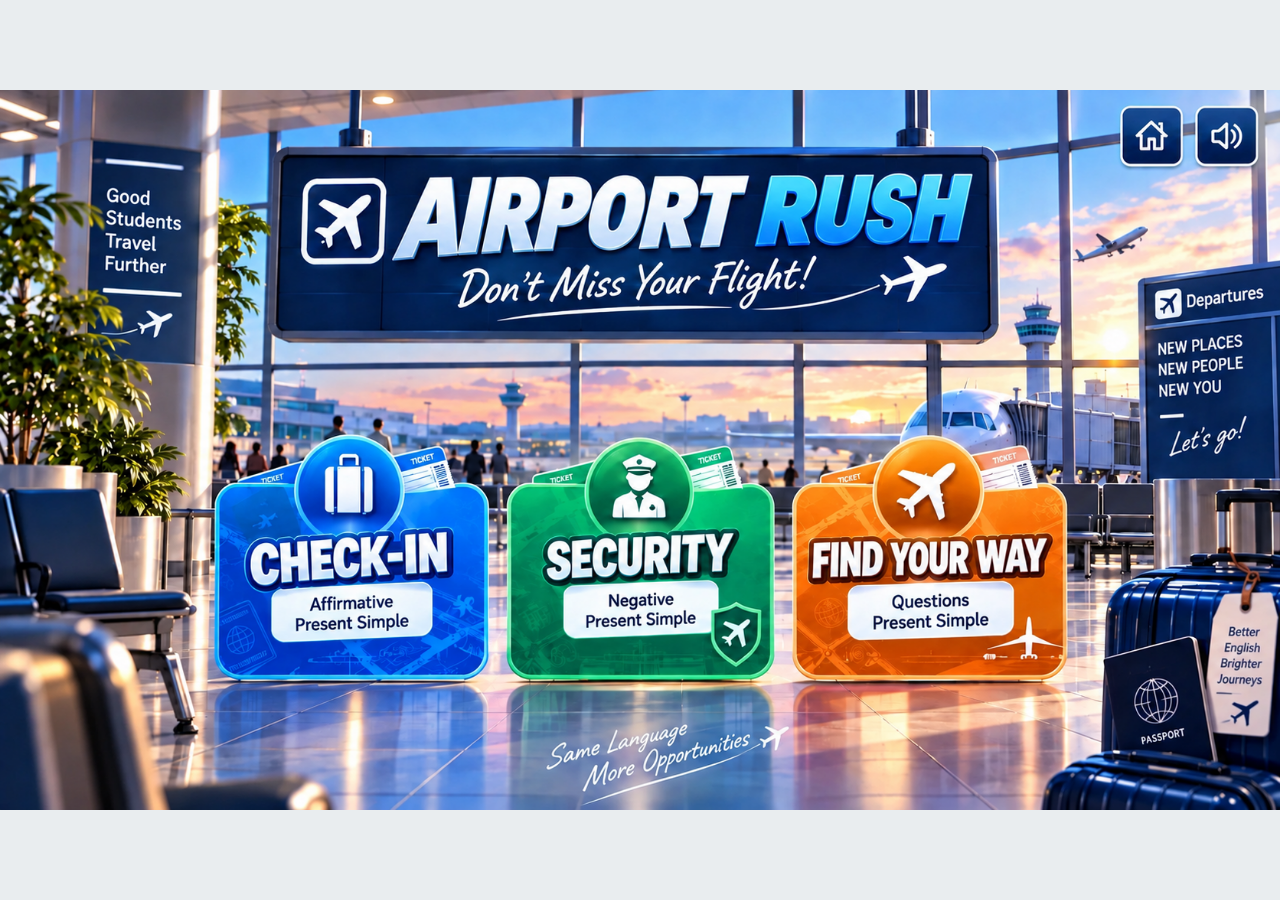
<file: index.html>
<!doctype html>
<html lang="en">
<head>
  <meta charset="utf-8">
  <meta name="viewport" content="width=device-width, initial-scale=1">
  <title>AIRPORT RUSH - Don't Miss Your Flight!</title>
  <link rel="stylesheet" href="css/styles.css?v=web-20260913">
  <link rel="stylesheet" href="css/security.css?v=web-20260913">
  <link rel="stylesheet" href="css/questions.css?v=web-20260913">
  <script defer src="js/data.js?v=web-20260913"></script>
  <script defer src="js/audio.js?v=web-20260913"></script>
  <script defer src="js/ui.js?v=web-20260913"></script>
  <script defer src="js/checkin.js?v=web-20260913"></script>
  <script defer src="js/security-data.js?v=web-20260913"></script>
  <script defer src="js/security.js?v=web-20260913"></script>
  <script defer src="js/questions-data.js?v=web-20260913"></script>
  <script defer src="js/questions.js?v=web-20260913"></script>
  <script defer src="js/gate-final.js?v=web-20260913"></script>
  <script defer src="js/app.js?v=web-20260913"></script>
</head>
<body>
  <div class="app-shell">
    <header class="toolbar">
      <div id="screen-hud" class="screen-hud"></div>
      <div class="hud-actions">
      <button type="button" class="hud-button" data-screen="home" aria-label="Home" title="Home"><svg viewBox="0 0 24 24" aria-hidden="true"><path d="M3 10 12 3l9 7M5 9v12h5v-7h4v7h5V9"/></svg></button>
      <button type="button" id="audio-toggle" class="hud-button" aria-label="Audio settings" title="Audio settings" aria-expanded="false" aria-controls="audio-panel"><svg viewBox="0 0 24 24" aria-hidden="true"><path d="M11 4 6 8H3v8h3l5 4ZM15 8a6 6 0 0 1 0 8m3-11a10 10 0 0 1 0 14"/></svg></button>
      <div id="audio-panel" class="audio-controls" aria-label="Audio settings" hidden>
        <div class="audio-channel">
          <label for="music-volume">MUSIC</label>
          <button type="button" class="mute-button" data-mute="music" aria-label="Mute music" aria-pressed="false" title="Mute music"><span aria-hidden="true">&#9835;</span></button>
          <input id="music-volume" aria-label="Music volume" type="range" min="0" max="1" step="0.01" value="0.10">
        </div>
        <div class="audio-channel">
          <label for="sfx-volume">SFX</label>
          <button type="button" class="mute-button" data-mute="sfx" aria-label="Mute SFX" aria-pressed="false" title="Mute SFX"><span aria-hidden="true">&#9834;</span></button>
          <input id="sfx-volume" aria-label="SFX volume" type="range" min="0" max="1" step="0.01" value="0.20">
        </div>
      </div>
      </div>
    </header>
    <main id="screen" class="stage" aria-label="Airport Rush"></main>
  </div>
</body>
</html>
</file>
<file: css/styles.css>
:root { color-scheme: light; font-family: Arial, Helvetica, sans-serif; color: #172c35; background: #e9edef; font-synthesis: none; }
* { box-sizing: border-box; letter-spacing: 0; }
html, body { width: 100%; height: 100%; overflow: hidden; }
body { margin: 0; }
button, input { font: inherit; }
button { cursor: pointer; }
button:focus-visible, input:focus-visible { outline: 3px solid #fff; outline-offset: 4px; }
h1:focus { outline: none; }
.app-shell { position: absolute; left: 50%; top: 50%; width: 1440px; height: 810px; transform: translate(-50%, -50%) scale(var(--game-scale, 0)); transform-origin: center; }
.toolbar { position: absolute; top: 16px; left: 24px; right: 24px; height: 180px; z-index: 2; display: flex; align-items: center; justify-content: space-between; gap: 20px; pointer-events: none; }
/* Offset the centered row and transparent HUD padding so visible artwork starts near 16px. */
.app-shell:has(.checkin-screen) .toolbar { top: -22px; }
/* The 56px buttons are centered 62px below the toolbar's top. */
.app-shell:has(.home-screen) .toolbar { top: -46px; }
.screen-hud { display: flex; align-items: center; gap: 16px; min-width: 0; }
.hud-actions { position: relative; display: flex; gap: 12px; margin-left: auto; pointer-events: auto; }
.hud-button { width: 56px; height: 56px; display: grid; place-items: center; border: 2px solid #fff; border-radius: 8px; background: linear-gradient(#28618a, #082a49 60%, #061d34); color: #fff; box-shadow: inset 0 2px 1px #ffffff65, 0 4px 6px #0006; }
.hud-button:hover { filter: brightness(1.15); }
.hud-button:active { box-shadow: inset 0 2px 4px #0008; }
.hud-button svg { width: 29px; height: 29px; fill: none; stroke: currentColor; stroke-width: 2; stroke-linecap: round; stroke-linejoin: round; }
/* HOME already includes the two large control faces in its artwork. */
.app-shell:has(.home-screen) .hud-actions { position: absolute; top: 66px; right: 1px; gap: 16px; }
.app-shell:has(.home-screen) .hud-button { width: 69px; height: 66px; border: 0; background: transparent; box-shadow: none; }
.app-shell:has(.home-screen) .hud-button svg { visibility: hidden; }
.audio-controls { position: absolute; right: 0; top: calc(100% + 12px); width: 290px; display: grid; gap: 16px; padding: 18px; border: 1px solid #fff; border-radius: 8px; color: #fff; background: #082a49f5; box-shadow: 0 6px 18px #0006; }
.audio-controls[hidden] { display: none; }
.audio-channel { display: grid; grid-template-columns: 48px 1fr 34px; align-items: center; gap: 10px; }
.audio-channel label { font-size: 11px; font-weight: 700; }
.audio-channel input { grid-column: 2; grid-row: 1; width: 100%; accent-color: #fff; }
.mute-button { grid-column: 3; grid-row: 1; position: relative; width: 34px; height: 34px; border: 1px solid #fff; border-radius: 4px; color: #fff; background: #123c5c; font-size: 22px; }
.mute-button[aria-pressed="true"]::after { content: ''; position: absolute; width: 25px; height: 2px; background: #ab350f; transform: rotate(-45deg); left: 4px; top: 15px; }
input[type="range"] { width: 90px; height: 28px; margin: 0; accent-color: #21766b; cursor: pointer; }
.stage { position: relative; width: 100%; aspect-ratio: 16 / 9; background: #edf2f4 url('../assets/images/airport_home.webp') center / 100% 100% no-repeat; isolation: isolate; }
.home-screen { position: absolute; inset: 0; }
/* Opaque live UI covers the matching text already present in the approved image. */
.departure-board { position: absolute; left: 24.3%; top: 0; width: 40.3%; height: 33.5%; padding: 20px 30px; display: flex; flex-direction: column; justify-content: center; gap: 10px; background: #172126; color: #ffca59; border: 5px solid #646f71; box-shadow: 0 5px 12px #0003; }
.flight { font-size: 16px; color: #e9eded; }
.departure-board strong { font-size: 36px; }
.flight-details { display: flex; justify-content: space-between; gap: 12px; padding-top: 12px; border-top: 1px solid #536063; font-family: monospace; font-size: 21px; }
.home-heading { position: absolute; left: 27%; top: 36%; width: 49%; height: 21%; display: flex; flex-direction: column; align-items: center; justify-content: center; background: #f3f7f8; border-bottom: 4px solid #fff; padding: 12px; }
.home-heading h1 { margin: 0; font-size: 48px; font-style: italic; font-weight: 900; text-align: center; }
.home-heading p { margin: 9px 0 0; font-size: 24px; text-align: center; }
/* Transparent hit areas follow the cards in the current HOME artwork. */
.game-choices { position: absolute; inset: 0; pointer-events: none; }
.game-card { position: absolute; top: 47.8%; height: 34.2%; min-width: 0; padding: 0; border: 0; border-radius: 30px; background: transparent; box-shadow: none; pointer-events: auto; }
.game-card.checkin { left: 16.7%; width: 21.5%; background: transparent; }
.game-card.security { left: 39.6%; width: 20.9%; background: transparent; }
.game-card.questions { left: 62%; width: 21.4%; background: transparent; }
.game-card > * { opacity: 0; }
.game-card:hover, .game-card:active { transform: none; }
.game-card strong { font-size: 19px; text-align: left; }
.game-card > span:last-child { font-size: 16px; }
.card-arrow { font-size: 27px; line-height: 1; }
.security { background: #216c5e; }
.questions { background: #bd690e; }
.placeholder { position: absolute; inset: 0; display: flex; flex-direction: column; align-items: center; justify-content: center; background: #edf2f4; padding: 24px; text-align: center; }
.placeholder h1 { font-size: 36px; margin: 0 0 16px; }
.placeholder p { font-size: 20px; margin: 0; color: #53656c; }
@media (prefers-reduced-motion: reduce) { .game-card { transition: none; } }

.checkin-screen { position: absolute; inset: 0; overflow: hidden; background: #edf2f4 url('../assets/images/airport_checkin.webp?v=1e3a3443dc14') center / 100% 100% no-repeat; }
.checkin-hud, .journey-hud { position: relative; aspect-ratio: 3 / 1; flex: none; }
.checkin-hud { width: 520px; }
.journey-hud { width: 620px; }
.checkin-hud > img, .journey-hud > img { display: block; width: 100%; height: 100%; object-fit: contain; }
/* Asset-relative bounds of the empty right-hand life compartment. */
.checkin-lives { position: absolute; inset: 36% 3% 36% 71%; display: flex; justify-content: center; align-items: center; gap: 2%; }
.checkin-lives img { width: 30%; height: auto; aspect-ratio: 3 / 2; object-fit: contain; }
.journey-hud ol { list-style: none; margin: 0; padding: 0; }
.journey-hud li { position: absolute; top: 37%; height: 25%; width: 21%; display: grid; place-items: center; padding: 0 3px; text-align: center; color: #adbccc; font-size: 12px; font-weight: 600; }
.journey-hud li:nth-child(1) { left: 17%; }
.journey-hud li:nth-child(2) { left: 41.5%; }
.journey-hud li:nth-child(3) { left: 66%; }
.journey-hud [aria-current] { color: #fff; font-weight: 800; text-shadow: 0 1px 2px #071c30; }
.checkin-question { position: absolute; left: 50%; top: 80px; width: 960px; aspect-ratio: 3 / 1; transform: translateX(-50%); color: #fff; }
.checkin-instruction { position: absolute; left: 50%; bottom: calc(71% + 10px); width: max-content; transform: translateX(-50%); margin: 0; padding: 8px 16px; border: 1px solid #fff; border-radius: 8px; background: #082a49ed; text-align: center; color: #fff; font-size: 19px; line-height: 1.2; font-weight: 600; }
.question-panel-art { display: block; width: 100%; height: 100%; object-fit: contain; }
/* Bounds of the blank writing area within the uncropped 2172 x 724 artwork. */
#checkin-sentence { position: absolute; inset: 34% 13% 38%; display: grid; place-items: center; padding: 8px 68px; text-align: center; font-size: 27px; line-height: 1.25; margin: 0; overflow-wrap: anywhere; }
.checkin-question-number { position: absolute; left: 14%; top: 34%; width: 5%; height: 28%; display: grid; place-items: center; color: #fff; font-size: 18px; font-weight: 700; font-variant-numeric: tabular-nums; }
.checkin-question-number[hidden] { display: none; }
.checkin-feedback { position: absolute; top: 68%; left: 13%; width: 74%; min-height: 18px; margin: 0; text-align: center; font-size: 15px; font-weight: 700; }
.checkin-feedback.is-wrong { color: #fff; text-shadow: 0 1px 3px #670b0b, 0 0 5px #670b0b; }
.checkin-baggage { position: absolute; inset: 0; pointer-events: none; }
/* Shown only after the final CHECK-IN answer. */
.checkin-boarding-pass { position: absolute; left: 720px; top: 405px; width: 540px; height: auto; transform: translate(-50%, -50%); z-index: 3; pointer-events: none; }
.journey-hud .is-collected { color: #fff; }
.journey-item-button { width: 100%; height: 100%; border: 0; padding: 0; background: transparent; color: inherit; font: inherit; pointer-events: auto; }
.journey-item-viewer { position: fixed; inset: 0; width: min(760px, 90vw); max-height: 85vh; margin: auto; padding: 34px 22px 22px; border: 2px solid #fff; border-radius: 10px; background: #082a49; color: #fff; box-shadow: 0 12px 40px #0008; }
.journey-item-viewer::backdrop { background: #061d34b3; }
.journey-item-viewer > img { display: block; width: 100%; max-height: 70vh; object-fit: contain; }
.journey-item-close { position: absolute; top: 5px; right: 8px; width: 28px; height: 28px; border: 1px solid #fff; border-radius: 4px; background: #123c5c; color: #fff; font-size: 23px; line-height: 1; }

.suitcase-group { position: absolute; inset: 0; }
.suitcase-answer { position: absolute; left: calc(640px + var(--slot) * 210px); top: calc(415px + var(--slot) * 20px); width: 170px; height: 204px; border: 0; padding: 0; background: transparent; pointer-events: auto; transform-origin: center bottom; animation: baggage-arrive 650ms ease-out both; }
.suitcase-answer > img { width: 100%; height: 100%; object-fit: contain; filter: drop-shadow(5px 9px 4px #0006); }
.suitcase-label { position: absolute; left: 58%; top: 60%; width: 66%; aspect-ratio: 3 / 2; transform: translate(-50%, -46%); pointer-events: none; }
.suitcase-label > img { display: block; width: 100%; height: 100%; object-fit: contain; }
/* The white writing area occupies the middle-lower part of the label asset. */
.suitcase-word { position: absolute; inset: 41% 6% 28%; display: grid; place-items: center; padding: 0 2px; color: #172c35; font-size: 19px; font-weight: 700; line-height: 1; text-align: center; overflow-wrap: anywhere; }
.suitcase-answer:not(:disabled):hover > img { filter: drop-shadow(0 0 5px #fff) drop-shadow(5px 9px 4px #0006); }
.suitcase-answer:disabled { cursor: default; }
.baggage-tag { position: absolute; top: 65%; left: 46%; padding: 8px 5px; border-top: 7px solid #398368; background: #fff; color: #234b40; font-size: 12px; font-weight: bold; transform: rotate(12deg); opacity: 0; }
.suitcase-answer.is-accepted .baggage-tag { opacity: 1; }
.suitcase-answer.is-wrong { animation: baggage-shake 300ms ease; }
.suitcase-group.is-departing { animation: baggage-group-depart 2200ms linear forwards; }
@keyframes baggage-arrive { from { transform: translate(-65px, -6px); opacity: 0; } to { transform: translate(0, 0); opacity: 1; } }
@keyframes baggage-shake { 25%, 75% { transform: translateX(-5px); } 50% { transform: translateX(5px); } }
/* Follow the foreground belt's 20:210 slope; the leftmost bag ends beyond x=1440. */
@keyframes baggage-group-depart { from { transform: translate(0, 0); } to { transform: translate(820px, 78px); } }
@media (prefers-reduced-motion: reduce) {
  .suitcase-answer, .suitcase-answer.is-wrong { animation: none; }
}

/* Invisible navigation over the existing panel artwork, including its chevron. */
.checkin-question > .completion-panel-hit, .security-question > .completion-panel-hit { position: absolute; z-index: 1; inset: 29% 1% 33.15%; padding: 0; border: 0; background: transparent; box-shadow: none; cursor: pointer; }

.suitcase-answer.is-duffel > img { position: absolute; left: 5%; bottom: 0; width: 90%; height: 100%; object-fit: contain; object-position: center bottom; }
.suitcase-answer.is-duffel .suitcase-label { top: 80%; }

.suitcase-answer.is-backpack > img { object-position: center bottom; transform: scale(.85); transform-origin: center bottom; }

.suitcase-answer > img[src="assets/images/suitcase.webp"], .suitcase-answer > img[src="assets/images/suitcase_red.webp"], .suitcase-answer > img[src="assets/images/suitcase_yellow.webp"], .suitcase-answer > img[src="assets/images/suitcase_pink.webp"] { transform: scale(1.15); transform-origin: center bottom; }
</file>
<file: css/security.css>
/* All presentation rules are scoped to SECURITY. Stage coordinates are 1440 × 810. */
.security-screen { position: absolute; inset: 0; overflow: hidden; background: #edf2f4 url('../assets/images/airport_security.webp') center / 100% 100% no-repeat; }
.app-shell:has(.security-screen) .toolbar { top: -22px; }
.security-question { position: absolute; top: 80px; left: 50%; width: 960px; aspect-ratio: 3 / 1; transform: translateX(-50%); color: #fff; }
.security-question-art { display: block; width: 100%; height: 100%; object-fit: contain; }
#security-sentence { position: absolute; inset: 34% 13% 38%; display: grid; place-items: center; padding: 8px 68px; text-align: center; font-size: 27px; line-height: 1.25; margin: 0; overflow-wrap: anywhere; }
.security-number { position: absolute; left: 14%; top: 34%; width: 5%; height: 28%; display: grid; place-items: center; color: #fff; font-size: 18px; font-weight: 700; font-variant-numeric: tabular-nums; }
.security-number[hidden] { display: none; }
.security-instruction { position: absolute; left: 50%; bottom: calc(71% + 10px); width: max-content; transform: translateX(-50%); margin: 0; padding: 8px 16px; border: 1px solid #fff; border-radius: 8px; background: #082a49ed; text-align: center; color: #fff; font-size: 19px; line-height: 1.2; font-weight: 600; }
.security-options { position: absolute; inset: 0; pointer-events: none; }
.security-object { position: absolute; left: calc(780px + var(--slot) * 200px); top: calc(430px + var(--slot) * 24px); width: 200px; height: 210px; border: 0; padding: 0; background: transparent; transform-origin: center bottom; pointer-events: auto; }
.security-object > img { display: block; width: 100%; height: 100%; object-fit: contain; object-position: center bottom; filter: drop-shadow(4px 8px 4px #0006); }
.security-object > span { position: absolute; top: 100%; left: -10px; width: 220px; min-height: 58px; display: grid; place-items: center; padding: 8px; border: 2px solid #fff; border-radius: 6px; color: #fff; background: #082a49f5; font-size: 19px; line-height: 1.15; text-align: center; }
.security-object:not(:disabled):hover > img { filter: drop-shadow(0 0 6px #fff); }
.security-object:disabled { cursor: default; }
.security-object.is-selected > span { visibility: hidden; }
.security-object.is-waiting { visibility: hidden; }
.security-object.is-wrong { animation: security-shake 300ms ease; }
.security-feedback { position: absolute; left: 708px; top: 279px; width: 300px; min-height: 34px; margin: 0; color: #a8ffca; font-size: 23px; font-weight: 800; text-align: center; text-shadow: 0 2px 4px #061d34, 0 0 8px #061d34; }
.security-feedback.is-wrong { color: #ffaaa3; }
.security-belt-motion { position: absolute; inset: 0; pointer-events: none; opacity: 0.14; clip-path: polygon(50% 62%, 64% 62%, 100% 87%, 100% 94%, 65% 88%); background: repeating-linear-gradient(174deg, transparent 0 18px, #cbd8df 19px 21px, transparent 22px 30px); animation: security-belt 900ms linear infinite; }
.security-scan { position: absolute; left: 722px; top: 341px; width: 244px; height: 158px; pointer-events: none; opacity: 0; border: 2px solid #7deaff; background: repeating-linear-gradient(0deg, #4ed5ff12 0 9px, #96ecff55 10px 12px); box-shadow: inset 0 0 35px #43d6ff; }
.security-scan.is-scanning { opacity: 1; animation: security-scan 400ms linear infinite; }
.app-shell:has(.security-screen) .security-collected { color: #a8ffca; border: 1px solid #76ffac; border-radius: 6px; background: #0a493eaa; animation: security-stamp 350ms ease-out; }
@keyframes security-belt { to { background-position: -20px -30px; } }
@keyframes security-scan { 50% { filter: brightness(1.8); background-position: 0 24px; } }
@keyframes security-shake { 25%, 75% { transform: translateX(-6px); } 50% { transform: translateX(6px); } }
@keyframes security-stamp { from { transform: scale(1.35); opacity: 0; } to { transform: scale(1); opacity: 1; } }
@media (prefers-reduced-motion: reduce) { .security-belt-motion, .security-scan.is-scanning, .security-object.is-wrong, .app-shell:has(.security-screen) .security-collected { animation: none; } }

.security-object.is-duffel > img { width: 90%; margin-inline: auto; object-fit: contain; object-position: center bottom; }

.security-object.is-backpack > img { transform: scale(.85); transform-origin: center bottom; }

.security-object > img[src="assets/images/suitcase.webp"], .security-object > img[src="assets/images/suitcase_red.webp"], .security-object > img[src="assets/images/suitcase_yellow.webp"], .security-object > img[src="assets/images/suitcase_pink.webp"] { transform: scale(1.15); transform-origin: center bottom; }

/* Match visible tray width and belt baseline to security_tray.webp (alpha bounds). */
.security-object > img[src="assets/images/security_tray_one.webp"] { transform: translate(0.056px, -0.505px) scale(0.992533); transform-origin: center bottom; }
.security-object > img[src="assets/images/security_tray_two.webp"] { transform: translate(0.056px, -0.255px) scale(0.995965); transform-origin: center bottom; }
.security-object > img[src="assets/images/security_tray_three.webp"] { transform: translate(0.508px, -0.560px) scale(1.000579); transform-origin: center bottom; }
.security-object > img[src="assets/images/security_tray_four.webp"] { transform: translate(0.392px, -0.609px) scale(0.993675); transform-origin: center bottom; }
.security-object > img[src="assets/images/security_tray_five.webp"] { transform: translate(0.000px, -0.613px) scale(0.993103); transform-origin: center bottom; }
.security-object > img[src="assets/images/security_tray_six.webp"] { transform: translate(-0.055px, -1.279px) scale(0.976823); transform-origin: center bottom; }
.security-object > img[src="assets/images/security_tray_seven.webp"] { transform: translate(0.220px, -1.165px) scale(0.977376); transform-origin: center bottom; }
</file>
<file: css/questions.css>
/* GAME 3: three physical travel stages, on the existing 1440 × 810 stage. */
.questions-screen { position: absolute; inset: 0; overflow: hidden; color: #fff; background: #cbdce4; }
.app-shell:has(.questions-screen) .toolbar, .app-shell:has(.gate-final-screen) .toolbar { top: -22px; }
.questions-backdrop { position: absolute; inset: 0; background: url('../assets/images/airport_terminal.webp') center / 100% 100% no-repeat; transition: opacity 350ms ease; }
.questions-screen[data-zone="exit"] .questions-backdrop { background-image: url('../assets/images/airport_exit.webp'); }
.questions-screen[data-zone="boarding"] .questions-backdrop { background-image: url('../assets/images/airport_boarding_bg.webp'); }
.questions-screen[data-zone="shuttle"] .questions-backdrop { background-image: url('../assets/images/airport_shuttle.webp'); }
.questions-screen.is-transitioning .questions-backdrop, .questions-screen.is-transitioning .questions-world { opacity: 0; }
.questions-task { position: absolute; z-index: 1; top: 126px; left: 50%; width: 1010px; transform: translateX(-50%); text-align: center; }
.questions-task[hidden] { display: none; }
.questions-instruction { width: max-content; margin: 0 auto 10px; padding: 8px 16px; border: 1px solid #fff; border-radius: 8px; background: #082a49ed; font-size: 19px; line-height: 1.2; font-weight: 600; }
.questions-panel { position: relative; min-height: 146px; padding: 12px 40px 12px 105px; border: 2px solid #fff; border-radius: 14px; background: #082a49 url('../assets/images/question_panel.webp') center 47% / 135% 357% no-repeat; box-shadow: inset 0 2px 3px #fff6, 0 6px 12px #0005; }
.questions-number { position: absolute; left: 20px; top: 50%; transform: translateY(-50%); color: #fff; font-size: 20px; font-weight: 700; font-variant-numeric: tabular-nums; }
.questions-writing-area { display: flex; flex-direction: column; align-items: center; gap: 7px; }
.questions-situation { margin: 0; color: #e8edf3; font-size: 18px; line-height: 1.25; }
.questions-situation:empty { display: none; }
#questions-prompt { width: 100%; font-size: 24px; line-height: 1.25; }
#questions-answer { width: 100%; height: 42px; padding: 5px 12px; border: 1px solid #fff; border-radius: 5px; background: #061d34ed; color: #fff; font-size: 23px; text-align: center; }
.questions-check, .gate-final-screen button { min-width: 170px; margin-top: 10px; padding: 10px 24px; border: 2px solid #fff; border-radius: 8px; color: #fff; background: linear-gradient(#28618a, #082a49 65%, #061d34); box-shadow: inset 0 2px 1px #ffffff65, 0 4px 8px #0005; font-size: 21px; font-weight: 700; }
.questions-check:not(:disabled):hover, .questions-card:not(:disabled):hover, .questions-choice:not(:disabled):hover { filter: brightness(1.2); }
.questions-screen button:disabled { cursor: default; }
.questions-feedback { min-height: 25px; margin: 8px 0 0; color: #baffd7; font-size: 21px; font-weight: 700; text-shadow: 0 1px 4px #061d34, 0 0 6px #061d34; }
.questions-feedback.is-wrong { color: #ffb6af; }
.questions-build, .questions-choices { width: 100%; }
.questions-screen [hidden] { display: none !important; }
.questions-slots, .questions-cards { display: flex; align-items: center; justify-content: center; gap: 8px; min-height: 38px; flex-wrap: wrap; }
.questions-slots { padding: 4px 8px; border: 1px dashed #fff; border-radius: 7px; background: #061d34d9; }
.questions-cards { margin-top: 5px; }
.questions-card { padding: 5px 12px; border: 1px solid #fff; border-radius: 6px; color: #fff; background: linear-gradient(#28618a, #082a49); font-size: 20px; box-shadow: 0 2px 3px #0006; }
.questions-build-empty { color: #cbd5df; font-size: 17px; }
.questions-choices { display: grid; gap: 5px; }
.questions-choice { padding: 6px 12px; text-align: left; border: 1px solid #fff; border-radius: 5px; color: #fff; background: #123c5c; font-size: 20px; }
.is-correct .questions-slots { border-style: solid; border-color: #9affc6; box-shadow: 0 0 16px #72ffb366; }
.is-correct .questions-card { border-color: #9affc6; transform: translateY(-1px); transition: transform 200ms; }
/* The feet coordinates use full stage space, clipped below the permanent UI. */
.questions-world { position: absolute; inset: 0; clip-path: inset(420px 0 0); overflow: hidden; pointer-events: none; transition: opacity 350ms ease; }
.questions-traveler { position: absolute; left: 0; top: 0; width: 0; height: 0; transform-origin: 0 0; transition: opacity 180ms ease; }
.questions-traveler.is-walking { transition: transform 1500ms cubic-bezier(.35,.05,.25,1), opacity 180ms ease; }
.questions-traveler.is-exiting { opacity: 0; }
/* Calibrated to alpha bounds: 1451px still body, 596px GIF body.
   Both visible bodies are 280px high before perspective scaling, feet at y=0.
   Each image keeps its native proportions; no asset alteration is involved. */
.questions-traveler img { position: absolute; max-width: none; width: auto; }
.questions-traveler-still { height: 293.694px; left: -101.213px; bottom: -7.14px; }
.questions-traveler-walking { height: 320.873px; left: -98.893px; bottom: -5.168px; }
.questions-bus-motion { position: absolute; left: 0; top: 423px; width: 784px; height: 279.627px; transform: translateX(-804px); transition: transform var(--bus-duration, 1000ms) cubic-bezier(.35,.05,.25,1); }
.questions-bus-motion.is-positioning { transition: none; }
.questions-bus { display: block; width: 784px; height: 279.627px; max-width: none; object-fit: contain; filter: drop-shadow(0 3px 2px #0005); }
/* Q1–5 share a 330px visible body height. Q11–15 keep their own sizes. */
:is([data-zone="terminal"], [data-zone="exit"]) .questions-traveler-still { height: 346.139px; left: -119.287px; bottom: -8.415px; }
:is([data-zone="terminal"], [data-zone="exit"]) .questions-traveler-walking { height: 378.172px; left: -116.552px; bottom: -6.091px; }
:is([data-zone="terminal"], [data-zone="exit"]) .questions-traveler.is-walking { transition-duration: 1000ms, 180ms; }
[data-zone="exit"] .questions-traveler.is-walking { transition-duration: var(--exit-walk-duration, 1667ms), 180ms; }
/* Keep the larger character intact; the unchanged task panel renders above it. */
:is([data-zone="terminal"], [data-zone="exit"]) .questions-world { clip-path: none; }

/* New forward pair calibrated to the same 330px body/foot anchor as the exit traveler. */
[data-zone="exit"] .questions-traveler-still { height: 316.37956px; left: -105.04782px; bottom: -3.08978px; }
[data-zone="exit"] .questions-traveler-walking { height: 367.622px; left: -132.484px; bottom: -11.824px; }
[data-zone="exit"] .questions-traveler, [data-zone="exit"] .questions-traveler * { pointer-events: none; }
/* Enlarge only the shuttle scene, keeping the existing road/foot anchor. */
[data-zone="shuttle"] .questions-bus { transform: scale(1.12); transform-origin: center 246.296px; }
/* Leave the aircraft stairs and door unobstructed to the right of the task. */
[data-zone="boarding"] .questions-task { left: 365px; width: 710px; }
[data-zone="boarding"] .questions-panel { padding-left: 78px; padding-right: 24px; }
[data-zone="boarding"] .questions-world { clip-path: none; }
.questions-complete { position: absolute; z-index: 1; inset: 0; display: grid; place-items: center; text-align: center; background: #03142755; animation: questions-finale-shade 650ms ease both; }
.questions-complete-content { position: relative; isolation: isolate; overflow: hidden; width: 900px; padding: 48px 40px; border: 2px solid #ffffffb3; border-radius: 24px; background: linear-gradient(145deg, #123c5cc7, #061d34d1); box-shadow: inset 0 1px 0 #fff2, 0 18px 48px #03142766; }
.questions-complete-content::before { content: ''; position: absolute; z-index: -1; width: 880px; height: 380px; left: 50%; top: 87px; transform: translate(-50%, -50%); background: radial-gradient(ellipse, #ffffff9e 0%, #ffffff70 20%, #ffffff30 44%, transparent 72%); pointer-events: none; animation: questions-finale-shade 650ms ease both; }
.questions-complete h1 { color: #fff; font-size: 68px; margin: 0 0 26px; text-shadow: 0 3px 10px #031427, 0 0 28px #ffffff80; animation: questions-finale-reveal 700ms 250ms ease both; }
.questions-complete .questions-complete-flight { color: #eef7ff; font-size: 23px; line-height: 1.7; letter-spacing: 3px; margin: 0; text-shadow: 0 2px 6px #031427; animation: questions-finale-reveal 700ms 600ms ease both; }
.questions-complete .questions-complete-story { color: #fff; font-size: 32px; font-weight: 800; letter-spacing: 4px; margin: 28px 0 0; text-shadow: 0 2px 8px #031427; animation: questions-finale-reveal 700ms 950ms ease both; }
.questions-complete-sparkles { position: absolute; inset: 0; pointer-events: none; animation: questions-finale-shade 900ms 1300ms both; }
.questions-complete-sparkles i { position: absolute; width: 6px; height: 6px; border-radius: 50%; background: #fff; box-shadow: 0 0 8px 3px #ffffff90; animation: questions-finale-twinkle 2800ms ease-in-out infinite alternate; }
.questions-complete-sparkles i:nth-child(1) { left: 12%; top: 15%; }
.questions-complete-sparkles i:nth-child(2) { left: 27%; top: 2%; animation-delay: 400ms; width: 4px; height: 4px; }
.questions-complete-sparkles i:nth-child(3) { left: 48%; top: 8%; animation-delay: 1100ms; }
.questions-complete-sparkles i:nth-child(4) { right: 25%; top: 1%; animation-delay: 700ms; width: 4px; height: 4px; }
.questions-complete-sparkles i:nth-child(5) { right: 11%; top: 22%; animation-delay: 1500ms; }
.questions-complete-sparkles i:nth-child(6) { right: 19%; top: 38%; animation-delay: 900ms; width: 4px; height: 4px; }
.questions-complete-plane { display: inline-block; transform-origin: center; will-change: transform; animation: questions-plane-loop 14s linear 250ms infinite both; }
@keyframes questions-plane-loop {
  0.000000% { transform: translate(40.0000px, -20.0000px) rotate(37.1978deg); }
  0.416667% { transform: translate(42.2626px, -20.2336px) rotate(40.7536deg); }
  0.833333% { transform: translate(44.5344px, -20.3502px) rotate(43.2569deg); }
  1.250000% { transform: translate(46.8090px, -20.3784px) rotate(45.2620deg); }
  1.666667% { transform: translate(49.0834px, -20.3329px) rotate(46.9964deg); }
  2.083333% { transform: translate(51.3556px, -20.2220px) rotate(48.5752deg); }
  2.500000% { transform: translate(53.6240px, -20.0504px) rotate(50.0651deg); }
  2.916667% { transform: translate(55.8873px, -19.8209px) rotate(51.5096deg); }
  3.333333% { transform: translate(58.1441px, -19.5348px) rotate(52.9397deg); }
  3.750000% { transform: translate(60.3931px, -19.1924px) rotate(54.3796deg); }
  4.166667% { transform: translate(62.6327px, -18.7930px) rotate(55.8495deg); }
  4.583333% { transform: translate(64.8611px, -18.3354px) rotate(57.3679deg); }
  5.000000% { transform: translate(67.0762px, -17.8177px) rotate(58.9525deg); }
  5.416667% { transform: translate(69.2759px, -17.2374px) rotate(60.6213deg); }
  5.833333% { transform: translate(71.4571px, -16.5914px) rotate(62.3934deg); }
  6.250000% { transform: translate(73.6165px, -15.8760px) rotate(64.2893deg); }
  6.666667% { transform: translate(75.7501px, -15.0868px) rotate(66.3318deg); }
  7.083333% { transform: translate(77.8529px, -14.2191px) rotate(68.5462deg); }
  7.500000% { transform: translate(79.9190px, -13.2673px) rotate(70.9608deg); }
  7.916667% { transform: translate(81.9410px, -12.2253px) rotate(73.6071deg); }
  8.333333% { transform: translate(83.9102px, -11.0865px) rotate(76.5190deg); }
  8.750000% { transform: translate(85.8157px, -9.8444px) rotate(79.7324deg); }
  9.166667% { transform: translate(87.6447px, -8.4921px) rotate(83.2821deg); }
  9.583333% { transform: translate(89.3817px, -7.0238px) rotate(87.1980deg); }
  10.000000% { transform: translate(91.0091px, -5.4348px) rotate(91.4987deg); }
  10.416667% { transform: translate(92.5069px, -3.7233px) rotate(96.1829deg); }
  10.833333% { transform: translate(93.8541px, -1.8911px) rotate(101.2193deg); }
  11.250000% { transform: translate(95.0301px, 0.0554px) rotate(106.5176deg); }
  11.666667% { transform: translate(96.0387px, 2.0940px) rotate(110.6971deg); }
  12.083333% { transform: translate(96.9101px, 4.1950px) rotate(114.1405deg); }
  12.500000% { transform: translate(97.6651px, 6.3408px) rotate(117.0105deg); }
  12.916667% { transform: translate(98.3205px, 8.5191px) rotate(119.4315deg); }
  13.333333% { transform: translate(98.8904px, 10.7214px) rotate(121.4974deg); }
  13.750000% { transform: translate(99.3863px, 12.9416px) rotate(123.2792deg); }
  14.166667% { transform: translate(99.8175px, 15.1752px) rotate(124.8309deg); }
  14.583333% { transform: translate(100.1920px, 17.4191px) rotate(126.1937deg); }
  15.000000% { transform: translate(100.5161px, 19.6708px) rotate(127.3998deg); }
  15.416667% { transform: translate(100.7954px, 21.9285px) rotate(128.4745deg); }
  15.833333% { transform: translate(101.0346px, 24.1908px) rotate(129.4378deg); }
  16.250000% { transform: translate(101.2377px, 26.4566px) rotate(130.3059deg); }
  16.666667% { transform: translate(101.4080px, 28.7252px) rotate(131.0917deg); }
  17.083333% { transform: translate(101.5487px, 30.9958px) rotate(131.8059deg); }
  17.500000% { transform: translate(101.6624px, 33.2679px) rotate(132.4574deg); }
  17.916667% { transform: translate(101.7513px, 35.5411px) rotate(133.0534deg); }
  18.333333% { transform: translate(101.8176px, 37.8151px) rotate(133.6000deg); }
  18.750000% { transform: translate(101.8630px, 40.0896px) rotate(134.1025deg); }
  19.166667% { transform: translate(101.8894px, 42.3643px) rotate(134.5650deg); }
  19.583333% { transform: translate(101.8981px, 44.6393px) rotate(134.9913deg); }
  20.000000% { transform: translate(101.8905px, 46.9142px) rotate(135.3846deg); }
  20.416667% { transform: translate(101.8679px, 49.1891px) rotate(135.7474deg); }
  20.833333% { transform: translate(101.8315px, 51.4637px) rotate(136.0820deg); }
  21.250000% { transform: translate(101.7823px, 53.7381px) rotate(136.3903deg); }
  21.666667% { transform: translate(101.7214px, 56.0123px) rotate(136.6739deg); }
  22.083333% { transform: translate(101.6498px, 58.2861px) rotate(136.9341deg); }
  22.500000% { transform: translate(101.5682px, 60.5596px) rotate(137.1719deg); }
  22.916667% { transform: translate(101.4776px, 62.8327px) rotate(137.3882deg); }
  23.333333% { transform: translate(101.3789px, 65.1055px) rotate(137.5837deg); }
  23.750000% { transform: translate(101.2728px, 67.3780px) rotate(137.7585deg); }
  24.166667% { transform: translate(101.1602px, 69.6502px) rotate(137.9130deg); }
  24.583333% { transform: translate(101.0418px, 71.9221px) rotate(138.0471deg); }
  25.000000% { transform: translate(100.9186px, 74.1937px) rotate(138.1603deg); }
  25.416667% { transform: translate(100.7913px, 76.4651px) rotate(138.2522deg); }
  25.833333% { transform: translate(100.6608px, 78.7363px) rotate(138.3216deg); }
  26.250000% { transform: translate(100.5280px, 81.0073px) rotate(138.3674deg); }
  26.666667% { transform: translate(100.3938px, 83.2783px) rotate(138.3876deg); }
  27.083333% { transform: translate(100.2595px, 85.5493px) rotate(138.3798deg); }
  27.500000% { transform: translate(100.1260px, 87.8204px) rotate(138.3410deg); }
  27.916667% { transform: translate(99.9948px, 90.0915px) rotate(138.2750deg); }
  28.333333% { transform: translate(99.8625px, 92.3626px) rotate(138.3927deg); }
  28.750000% { transform: translate(99.7254px, 94.6334px) rotate(138.5220deg); }
  29.166667% { transform: translate(99.5829px, 96.9039px) rotate(138.6623deg); }
  29.583333% { transform: translate(99.4346px, 99.1740px) rotate(138.8135deg); }
  30.000000% { transform: translate(99.2801px, 101.4437px) rotate(138.9756deg); }
  30.416667% { transform: translate(99.1190px, 103.7130px) rotate(139.1487deg); }
  30.833333% { transform: translate(98.9508px, 105.9817px) rotate(139.3328deg); }
  31.250000% { transform: translate(98.7751px, 108.2499px) rotate(139.5284deg); }
  31.666667% { transform: translate(98.5914px, 110.5174px) rotate(139.7359deg); }
  32.083333% { transform: translate(98.3993px, 112.7842px) rotate(139.9558deg); }
  32.500000% { transform: translate(98.1982px, 115.0503px) rotate(140.1888deg); }
  32.916667% { transform: translate(97.9876px, 117.3154px) rotate(140.4356deg); }
  33.333333% { transform: translate(97.7670px, 119.5797px) rotate(140.6972deg); }
  33.750000% { transform: translate(97.5357px, 121.8428px) rotate(140.9747deg); }
  34.166667% { transform: translate(97.2932px, 124.1048px) rotate(141.2691deg); }
  34.583333% { transform: translate(97.0386px, 126.3655px) rotate(141.5821deg); }
  35.000000% { transform: translate(96.7714px, 128.6247px) rotate(141.9151deg); }
  35.416667% { transform: translate(96.4906px, 130.8822px) rotate(142.2700deg); }
  35.833333% { transform: translate(96.1953px, 133.1379px) rotate(142.6490deg); }
  36.250000% { transform: translate(95.8846px, 135.3916px) rotate(143.0546deg); }
  36.666667% { transform: translate(95.5574px, 137.6429px) rotate(143.4897deg); }
  37.083333% { transform: translate(95.2125px, 139.8915px) rotate(143.9577deg); }
  37.500000% { transform: translate(94.8485px, 142.1372px) rotate(144.4626deg); }
  37.916667% { transform: translate(94.4639px, 144.3794px) rotate(145.0091deg); }
  38.333333% { transform: translate(94.0571px, 146.6176px) rotate(145.6030deg); }
  38.750000% { transform: translate(93.6260px, 148.8514px) rotate(146.2509deg); }
  39.166667% { transform: translate(93.1686px, 151.0798px) rotate(146.9611deg); }
  39.583333% { transform: translate(92.6822px, 153.3022px) rotate(147.7436deg); }
  40.000000% { transform: translate(92.1639px, 155.5173px) rotate(148.6110deg); }
  40.416667% { transform: translate(91.6102px, 157.7238px) rotate(149.5786deg); }
  40.833333% { transform: translate(91.0171px, 159.9201px) rotate(150.6664deg); }
  41.250000% { transform: translate(90.3798px, 162.1039px) rotate(151.8998deg); }
  41.666667% { transform: translate(89.6923px, 164.2724px) rotate(153.3119deg); }
  42.083333% { transform: translate(88.9476px, 166.4219px) rotate(154.9472deg); }
  42.500000% { transform: translate(88.1369px, 168.5474px) rotate(156.8657deg); }
  42.916667% { transform: translate(87.2490px, 170.6418px) rotate(159.1512deg); }
  43.333333% { transform: translate(86.2700px, 172.6951px) rotate(161.9223deg); }
  43.750000% { transform: translate(85.1822px, 174.6927px) rotate(165.3506deg); }
  44.166667% { transform: translate(83.9630px, 176.6128px) rotate(169.5032deg); }
  44.583333% { transform: translate(82.6082px, 178.4397px) rotate(173.5931deg); }
  45.000000% { transform: translate(81.1286px, 180.1672px) rotate(177.5432deg); }
  45.416667% { transform: translate(79.5357px, 181.7908px) rotate(181.3408deg); }
  45.833333% { transform: translate(77.8407px, 183.3076px) rotate(184.9828deg); }
  46.250000% { transform: translate(76.0547px, 184.7161px) rotate(188.4746deg); }
  46.666667% { transform: translate(74.1877px, 186.0155px) rotate(191.8277deg); }
  47.083333% { transform: translate(72.2492px, 187.2056px) rotate(195.0589deg); }
  47.500000% { transform: translate(70.2477px, 188.2864px) rotate(198.1890deg); }
  47.916667% { transform: translate(68.1909px, 189.2577px) rotate(201.2418deg); }
  48.333333% { transform: translate(66.0856px, 190.1192px) rotate(204.2444deg); }
  48.750000% { transform: translate(63.9383px, 190.8696px) rotate(207.2273deg); }
  49.166667% { transform: translate(61.7547px, 191.5072px) rotate(210.2251deg); }
  49.583333% { transform: translate(59.5407px, 192.0287px) rotate(213.2782deg); }
  50.000000% { transform: translate(57.3016px, 192.4298px) rotate(216.4351deg); }
  50.416667% { transform: translate(55.0436px, 192.7039px) rotate(219.7558deg); }
  50.833333% { transform: translate(52.7732px, 192.8422px) rotate(223.3172deg); }
  51.250000% { transform: translate(50.4987px, 192.8329px) rotate(227.2210deg); }
  51.666667% { transform: translate(48.2309px, 192.6597px) rotate(231.6057deg); }
  52.083333% { transform: translate(45.9851px, 192.3012px) rotate(236.6642deg); }
  52.500000% { transform: translate(43.7844px, 191.7291px) rotate(242.6670deg); }
  52.916667% { transform: translate(41.6648px, 190.9071px) rotate(249.9829deg); }
  53.333333% { transform: translate(39.6845px, 189.7922px) rotate(259.3072deg); }
  53.750000% { transform: translate(37.9183px, 188.3618px) rotate(268.0418deg); }
  54.166667% { transform: translate(36.3422px, 186.7227px) rotate(273.8544deg); }
  54.583333% { transform: translate(34.9126px, 184.9537px) rotate(278.0604deg); }
  55.000000% { transform: translate(33.5997px, 183.0962px) rotate(281.3082deg); }
  55.416667% { transform: translate(32.3831px, 181.1741px) rotate(283.9451deg); }
  55.833333% { transform: translate(31.2487px, 179.2023px) rotate(286.1725deg); }
  56.250000% { transform: translate(30.1864px, 177.1907px) rotate(288.1157deg); }
  56.666667% { transform: translate(29.1892px, 175.1460px) rotate(289.8577deg); }
  57.083333% { transform: translate(28.2519px, 173.0733px) rotate(291.4564deg); }
  57.500000% { transform: translate(27.3708px, 170.9759px) rotate(292.9543deg); }
  57.916667% { transform: translate(26.5435px, 168.8568px) rotate(294.3841deg); }
  58.333333% { transform: translate(25.7684px, 166.7180px) rotate(295.7727deg); }
  58.750000% { transform: translate(25.0450px, 164.5612px) rotate(297.1433deg); }
  59.166667% { transform: translate(24.3734px, 162.3877px) rotate(298.5170deg); }
  59.583333% { transform: translate(23.7545px, 160.1986px) rotate(299.9147deg); }
  60.000000% { transform: translate(23.1900px, 157.9949px) rotate(301.3580deg); }
  60.416667% { transform: translate(22.6824px, 155.7773px) rotate(302.8705deg); }
  60.833333% { transform: translate(22.2353px, 153.5468px) rotate(304.4798deg); }
  61.250000% { transform: translate(21.8535px, 151.3042px) rotate(306.2194deg); }
  61.666667% { transform: translate(21.5431px, 149.0506px) rotate(308.1312deg); }
  62.083333% { transform: translate(21.3124px, 146.7875px) rotate(310.2704deg); }
  62.500000% { transform: translate(21.1720px, 144.5171px) rotate(312.7114deg); }
  62.916667% { transform: translate(21.1361px, 142.2427px) rotate(315.5583deg); }
  63.333333% { transform: translate(21.2236px, 139.9697px) rotate(318.9604deg); }
  63.750000% { transform: translate(21.4603px, 137.7076px) rotate(323.1385deg); }
  64.166667% { transform: translate(21.8814px, 135.4728px) rotate(328.4236deg); }
  64.583333% { transform: translate(22.5703px, 133.3073px) rotate(337.3436deg); }
  65.000000% { transform: translate(23.5878px, 131.2748px) rotate(345.5551deg); }
  65.416667% { transform: translate(24.8578px, 129.3888px) rotate(352.0913deg); }
  65.833333% { transform: translate(26.3119px, 127.6402px) rotate(357.1904deg); }
  66.250000% { transform: translate(27.8992px, 126.0111px) rotate(361.1538deg); }
  66.666667% { transform: translate(29.5833px, 124.4821px) rotate(364.2423deg); }
  67.083333% { transform: translate(31.3385px, 123.0351px) rotate(366.6552deg); }
  67.500000% { transform: translate(33.1465px, 121.6545px) rotate(368.5377deg); }
  67.916667% { transform: translate(34.9939px, 120.3269px) rotate(369.9937deg); }
  68.333333% { transform: translate(36.8703px, 119.0408px) rotate(371.0967deg); }
  68.750000% { transform: translate(38.7678px, 117.7858px) rotate(371.8979deg); }
  69.166667% { transform: translate(40.6798px, 116.5530px) rotate(372.4316deg); }
  69.583333% { transform: translate(42.6005px, 115.3339px) rotate(372.7188deg); }
  70.000000% { transform: translate(44.5248px, 114.1204px) rotate(372.7695deg); }
  70.416667% { transform: translate(46.4476px, 112.9046px) rotate(372.5833deg); }
  70.833333% { transform: translate(48.3639px, 111.6785px) rotate(372.1493deg); }
  71.250000% { transform: translate(50.2679px, 110.4336px) rotate(371.4447deg); }
  71.666667% { transform: translate(52.1532px, 109.1603px) rotate(370.4326deg); }
  72.083333% { transform: translate(54.0116px, 107.8483px) rotate(369.0568deg); }
  72.500000% { transform: translate(55.8328px, 106.4852px) rotate(367.2351deg); }
  72.916667% { transform: translate(57.6031px, 105.0566px) rotate(364.8480deg); }
  73.333333% { transform: translate(59.3029px, 103.5450px) rotate(361.7221deg); }
  73.750000% { transform: translate(60.9044px, 101.9300px) rotate(357.6083deg); }
  74.166667% { transform: translate(62.3666px, 100.1883px) rotate(352.1614deg); }
  74.583333% { transform: translate(63.6288px, 98.2974px) rotate(344.9556deg); }
  75.000000% { transform: translate(64.6063px, 96.2459px) rotate(335.6347deg); }
  75.416667% { transform: translate(65.2129px, 94.0562px) rotate(326.1137deg); }
  75.833333% { transform: translate(65.5115px, 91.8024px) rotate(319.1284deg); }
  76.250000% { transform: translate(65.5521px, 89.5288px) rotate(313.0770deg); }
  76.666667% { transform: translate(65.3714px, 87.2618px) rotate(307.9542deg); }
  77.083333% { transform: translate(65.0056px, 85.0170px) rotate(303.6642deg); }
  77.500000% { transform: translate(64.4869px, 82.8024px) rotate(300.0820deg); }
  77.916667% { transform: translate(63.8424px, 80.6209px) rotate(297.0867deg); }
  78.333333% { transform: translate(63.0941px, 78.4727px) rotate(294.5741deg); }
  78.750000% { transform: translate(62.2599px, 76.3564px) rotate(292.4594deg); }
  79.166667% { transform: translate(61.3543px, 74.2695px) rotate(290.6757deg); }
  79.583333% { transform: translate(60.3894px, 72.2094px) rotate(289.1706deg); }
  80.000000% { transform: translate(59.3750px, 70.1732px) rotate(287.9040deg); }
  80.416667% { transform: translate(58.3195px, 68.1579px) rotate(286.8452deg); }
  80.833333% { transform: translate(57.2303px, 66.1607px) rotate(285.9714deg); }
  81.250000% { transform: translate(56.1137px, 64.1786px) rotate(285.2665deg); }
  81.666667% { transform: translate(54.9756px, 62.2089px) rotate(284.7200deg); }
  82.083333% { transform: translate(53.8213px, 60.2485px) rotate(284.3269deg); }
  82.500000% { transform: translate(52.6563px, 58.2945px) rotate(284.0875deg); }
  82.916667% { transform: translate(51.4857px, 56.3438px) rotate(284.0082deg); }
  83.333333% { transform: translate(50.3154px, 54.3930px) rotate(284.1027deg); }
  83.750000% { transform: translate(49.1516px, 52.4382px) rotate(284.3943deg); }
  84.166667% { transform: translate(48.0016px, 50.4754px) rotate(284.9198deg); }
  84.583333% { transform: translate(46.8745px, 48.4993px) rotate(285.7370deg); }
  85.000000% { transform: translate(45.7821px, 46.5038px) rotate(286.9371deg); }
  85.416667% { transform: translate(44.7347px, 44.4843px) rotate(287.3978deg); }
  85.833333% { transform: translate(43.6310px, 42.4953px) rotate(284.6059deg); }
  86.250000% { transform: translate(42.4376px, 40.5587px) rotate(282.1663deg); }
  86.666667% { transform: translate(41.1685px, 38.6708px) rotate(280.0731deg); }
  87.083333% { transform: translate(39.8368px, 36.8265px) rotate(278.3173deg); }
  87.500000% { transform: translate(38.4543px, 35.0198px) rotate(276.8909deg); }
  87.916667% { transform: translate(37.0323px, 33.2441px) rotate(275.7893deg); }
  88.333333% { transform: translate(35.5815px, 31.4919px) rotate(275.0140deg); }
  88.750000% { transform: translate(34.1120px, 29.7552px) rotate(274.5752deg); }
  89.166667% { transform: translate(32.6347px, 28.0252px) rotate(274.4943deg); }
  89.583333% { transform: translate(31.1607px, 26.2923px) rotate(274.8078deg); }
  90.000000% { transform: translate(29.7030px, 24.5458px) rotate(275.5730deg); }
  90.416667% { transform: translate(28.2767px, 22.7735px) rotate(276.8757deg); }
  90.833333% { transform: translate(26.9013px, 20.9616px) rotate(278.8417deg); }
  91.250000% { transform: translate(25.6020px, 19.0944px) rotate(281.6526deg); }
  91.666667% { transform: translate(24.4137px, 17.1550px) rotate(285.5623deg); }
  92.083333% { transform: translate(23.3847px, 15.1270px) rotate(290.9004deg); }
  92.500000% { transform: translate(22.5810px, 13.0003px) rotate(298.0164deg); }
  92.916667% { transform: translate(22.0847px, 10.7826px) rotate(307.0692deg); }
  93.333333% { transform: translate(21.9331px, 8.5141px) rotate(314.1499deg); }
  93.750000% { transform: translate(21.9928px, 6.2405px) rotate(318.7188deg); }
  94.166667% { transform: translate(22.2195px, 3.9773px) rotate(322.6393deg); }
  94.583333% { transform: translate(22.5924px, 1.7335px) rotate(326.1863deg); }
  95.000000% { transform: translate(23.0991px, -0.4840px) rotate(329.5401deg); }
  95.416667% { transform: translate(23.7332px, -2.6684px) rotate(332.8330deg); }
  95.833333% { transform: translate(24.4924px, -4.8127px) rotate(336.1748deg); }
  96.250000% { transform: translate(25.3776px, -6.9079px) rotate(339.6674deg); }
  96.666667% { transform: translate(26.3931px, -8.9432px) rotate(343.4162deg); }
  97.083333% { transform: translate(27.5454px, -10.9042px) rotate(347.5378deg); }
  97.500000% { transform: translate(28.8435px, -12.7716px) rotate(352.1668deg); }
  97.916667% { transform: translate(30.2977px, -14.5201px) rotate(357.4574deg); }
  98.333333% { transform: translate(31.9179px, -16.1155px) rotate(363.5751deg); }
  98.750000% { transform: translate(33.7103px, -17.5142px) rotate(370.6640deg); }
  99.166667% { transform: translate(35.6716px, -18.6632px) rotate(378.7751deg); }
  99.583333% { transform: translate(37.7818px, -19.5069px) rotate(387.7601deg); }
  100.000000% { transform: translate(40.0000px, -20.0000px) rotate(397.1978deg); }
}
@keyframes questions-finale-twinkle { from { opacity: .25; transform: scale(.7); } to { opacity: 1; transform: scale(1.15); } }
@keyframes questions-finale-shade { from { opacity: 0; } to { opacity: 1; } }
@keyframes questions-finale-reveal { from { opacity: 0; transform: translateY(18px) scale(.97); } to { opacity: 1; transform: translateY(0) scale(1); } }
@media (prefers-reduced-motion: reduce) {
  .questions-complete *, .questions-complete-content::before { animation-delay: 0ms !important; }
  .questions-screen *, .gate-final-screen * { animation-duration: 1ms !important; animation-iteration-count: 1 !important; transition-duration: 1ms !important; }
}
/* Automatic GAME 3 reward: movement comes from surroundings and the plane. */
.gate-final-screen { position: absolute; inset: 0; overflow: hidden; color: #fff; background: linear-gradient(#6cb8e5, #e4f5fc 72%); }
.gate-final-terminal { position: absolute; inset: -30px; background: url('../assets/images/airport_terminal.webp') center / cover; transition: transform 1.3s ease, opacity 700ms; }
.gate-final-board { position: absolute; z-index: 1; top: 180px; left: 50%; transform: translateX(-50%); display: grid; gap: 16px; min-width: 600px; padding: 24px 42px; border: 3px solid #fff; border-radius: 10px; background: #082a49f5; color: #fff; text-align: center; font-size: 25px; }
.gate-final-board strong { font-size: 42px; }
.gate-final-action { position: absolute; inset: 400px 0 0; overflow: hidden; }
.gate-final-case { position: absolute; bottom: 15px; left: 45%; height: 240px; transition: transform 900ms, opacity 700ms; }
[data-phase="luggage"] .gate-final-case { transform: rotate(-15deg) translateY(-35px); }
.gate-final-screen:not([data-phase="call"]):not([data-phase="luggage"]) .gate-final-case { opacity: 0; }
.gate-final-lights { position: absolute; inset: 0; opacity: 0; background: repeating-linear-gradient(100deg, transparent 0 110px, #fff8 112px 118px, transparent 120px 200px); }
[data-phase="walkway"] .gate-final-lights { opacity: .5; animation: gate-final-travel 600ms linear infinite; }
[data-phase="walkway"] .gate-final-terminal { transform: scale(1.12) translateX(-25px); }
[data-phase="gate"] .gate-final-terminal, [data-phase="bridge"] .gate-final-terminal { transform: scale(1.22) translateX(-50px); }
.gate-final-doors { position: absolute; inset: 0 32% 0; border: 14px solid #36586c; opacity: 0; background: linear-gradient(90deg, #bad5e9ed 0 42%, transparent 42% 58%, #bad5e9ed 58%); }
[data-phase="gate"] .gate-final-doors { opacity: 1; animation: gate-final-door 1.3s ease forwards; }
[data-phase="bridge"] .gate-final-doors { opacity: 1; transform: scale(2); transition: transform 1s; }
.gate-final-plane { position: absolute; width: 600px; height: 310px; object-fit: contain; left: 20%; bottom: 5px; opacity: 0; }
:is([data-phase="apron"], [data-phase="taxi"], [data-phase="runway"], [data-phase="takeoff"], [data-phase="complete"]) .gate-final-terminal { opacity: 0; }
:is([data-phase="apron"], [data-phase="taxi"], [data-phase="runway"]) .gate-final-action { background: linear-gradient(transparent 58%, #819298 58% 65%, #53606a 65% 90%, #e1d798 91% 93%, #53606a 93%); }
[data-phase="apron"] .gate-final-plane { opacity: 1; }
[data-phase="taxi"] .gate-final-plane { opacity: 1; transform: translateX(110px); transition: transform 1.2s linear; }
[data-phase="runway"] .gate-final-plane { opacity: 1; transform: translateX(250px); transition: transform 1.1s ease-in; }
[data-phase="takeoff"] .gate-final-plane { opacity: 1; transform: translate(1050px, -260px) rotate(-12deg) scale(.6); transition: transform 2s ease-in, opacity 2s; }
.gate-final-result { position: absolute; inset: 240px 250px auto; padding: 42px; text-align: center; border: 3px solid #fff; border-radius: 18px; background: #082a49f5; }
.gate-final-result h1 { color: #fff; font-size: 49px; margin: 0; }
.gate-final-result p { font-size: 30px; }
.gate-final-board[hidden], .gate-final-result[hidden] { display: none; }
@keyframes gate-final-travel { to { background-position: -200px 0; } }
@keyframes gate-final-door { from { clip-path: inset(0 0); } to { clip-path: inset(0 12%); } }
</file>
